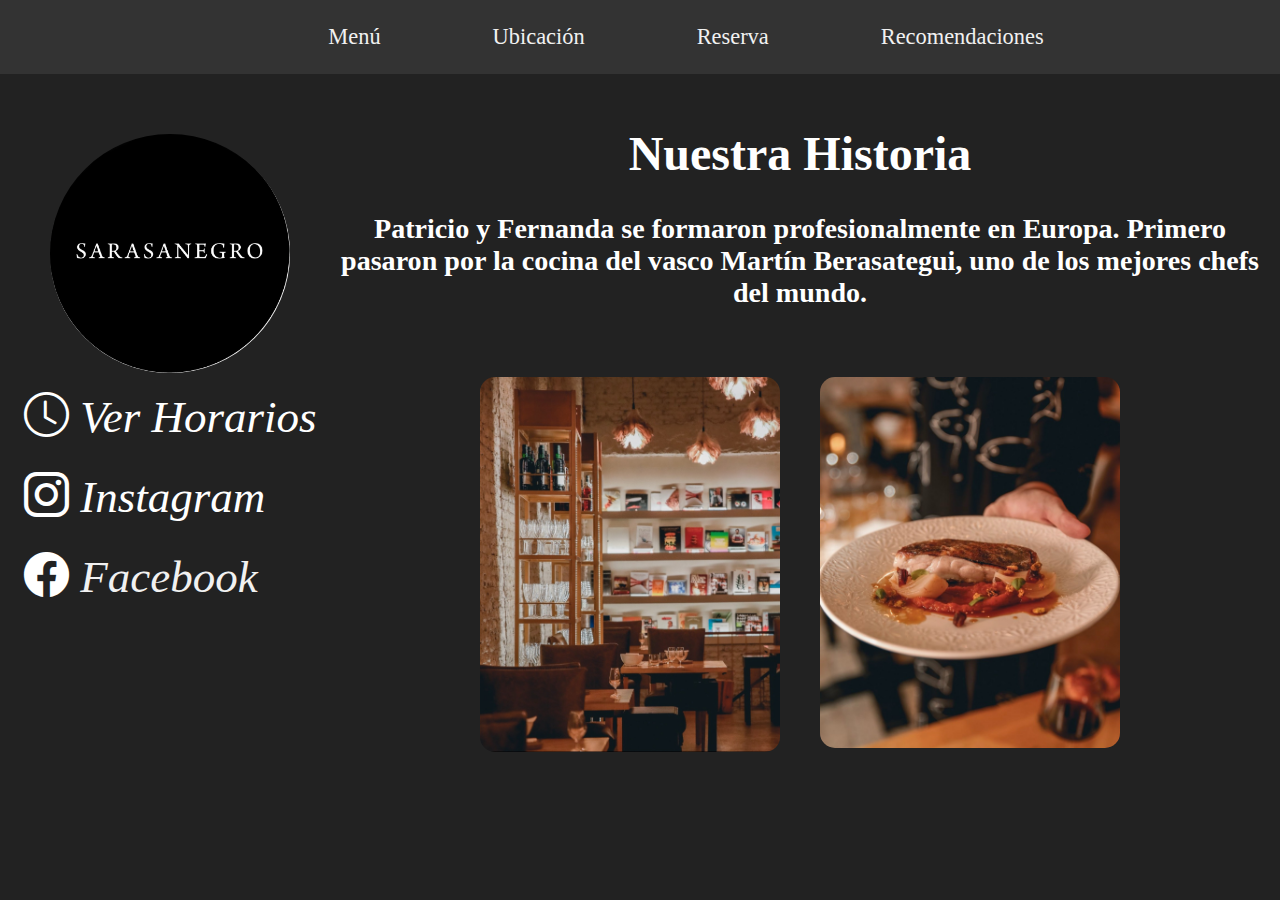
<file: Copia de sarasa fin/index.html>
<!DOCTYPE html>
<html lang="en">
<head>
    <meta charset="UTF-8">
    <meta http-equiv="X-UA-Compatible" content="IE=edge">
    <meta name="viewport" content="width=device-width, initial-scale=1.0">
    <link rel="stylesheet" href="https://cdn.jsdelivr.net/npm/bootstrap-icons@1.10.4/font/bootstrap-icons.css">
    <link rel="stylesheet" href="./estilos.css">
    <title>Tienda</title>
</head>
<body>
    <header>
        <nav>
            <div class="logo-pestanas">
                <div class="desplegable" style="margin-top: 1.6rem";>
                    <i class="bi bi-list hamb"></i>
                    <ul class="oculto">
                        <li><a href="./menu.html">Menú </a></li>
                        <li><a href="./ubicacion.html">Ubicación</a></li>
                        <li><a href="./reserva.html">Reserva</a></li>
                        <li><a href="./eventos.html">Eventos</a></li>
                    </ul>
                </div>
                <div class="navegador">
                    <ul>
                        <div class="enlaces"><li><a href="./menu.html">Menú </a></li></div>
                        <div class="enlaces"><li><a href="./ubicacion.html">Ubicación</a></li></div>
                        <div class="enlaces"><li><a href="./reserva.html">Reserva</a></li></div>
                        <div class="enlaces"><li><a href="./recomend.html">Recomendaciones</a></li></div>
                    </ul>
                </div>
            </div>
        </nav>
    </header>
    <main>
        <div class="titulos">
            <h1>Nuestra Historia</h1>
            <h3>Patricio y Fernanda se formaron profesionalmente en Europa. Primero pasaron por la cocina del vasco Martín Berasategui, uno de los mejores chefs del mundo.</h3>
        </div>
        <div class="imagenes">
            <div class="contenedor-imagen">
                <div class="contenedor-descrip">
                    <div class="imagen">
                        <a href="./ubicacion.html"><img src="./img/comedor.jpeg"></a>
                    </div>
                </div>
            </div>
            <div class="contenedor-imagen">
                <div class="contenedor-descrip">
                    <div class="imagen">
                        <a href="./menu.html"><img src="./img/plato.jpeg"></a>
                    </div>
                </div>
            </div>
        </div>
    </main>
    <footer>
        <div class="logo-contenedor">
            <img class="logo" src="./img/logo.jpeg">
        </div>
        <div class="pie-redes">
            <input type="radio" id="mostrar" name="modal">
            <label for="mostrar" style="cursor: pointer;"><i class="bi bi-clock" target="_blank" style="text-decoration: none; color:#fff"> Ver Horarios</i></label>
            <input type="radio" id="cerrar" name="modal">
            <div id="modal">
                <p>lunes a domigos de 20hs al cierre</p>

                
                <button class="close"><label style="cursor: pointer;" for="cerrar"> X</label></button>
            </div>
            <i class="bi bi-instagram" style="text-decoration: none; color:#fff" ><a href="https://www.instagram.com/sarasanegro/" target="_blank" style="text-decoration: none; color:#fff"> Instagram</a></i>
            <i class="bi bi-facebook" style="text-decoration: none; color:#fff"><a href="https://www.facebook.com/pages/Sarasanegro/406169109481021/"> Facebook</a></i>
        </div>
    </footer>
    <!--<div class="pie-boton">
        <button class="arriba"><a href="#top" class="pie">Volver arriba</a></button>
    </div>-->
    <br>
</body>
</html>
</file>
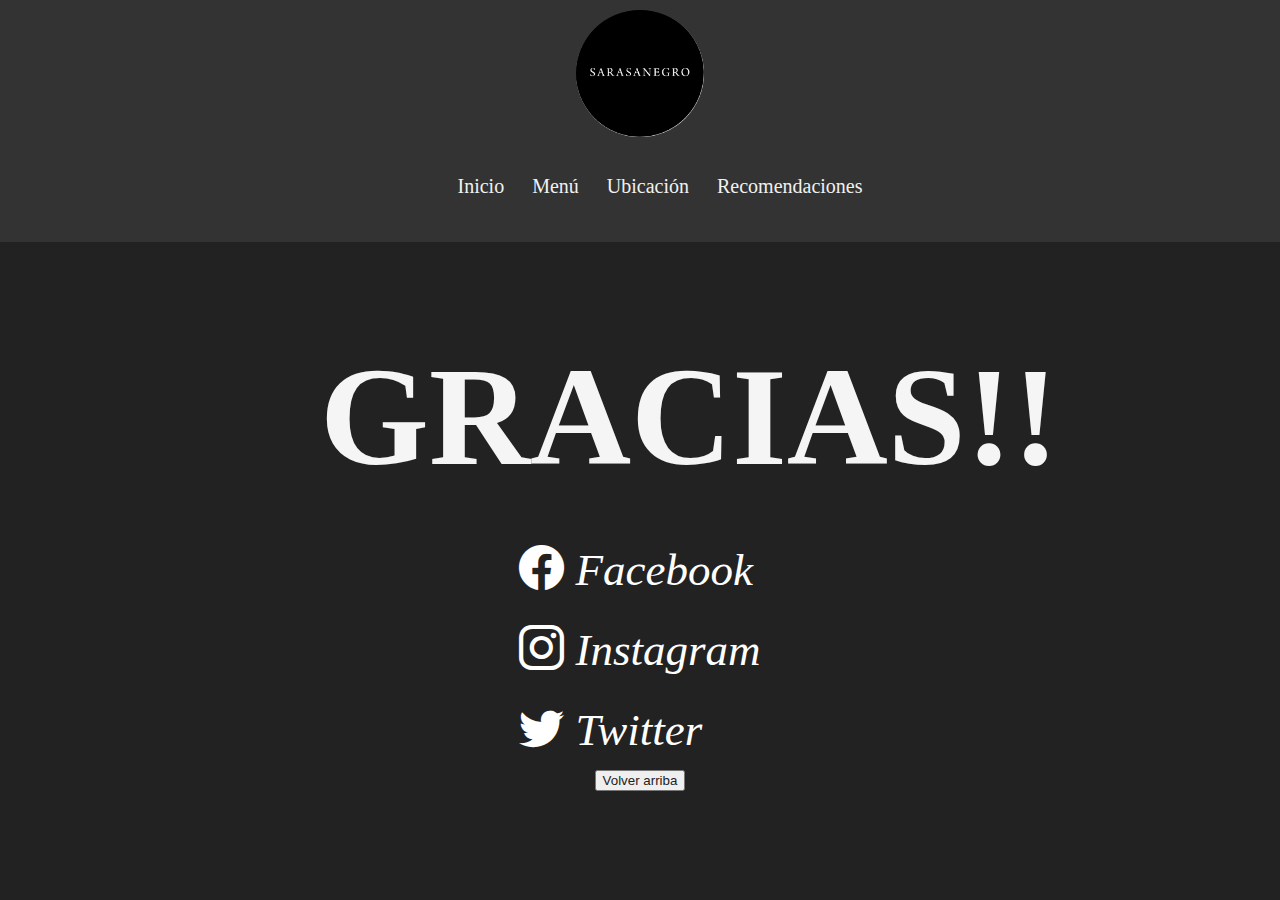
<file: Copia de sarasa fin/gracias.html>
<!DOCTYPE html>
<html lang="en">
<head>
    <meta charset="UTF-8">
    <meta http-equiv="X-UA-Compatible" content="IE=edge">
    <meta name="viewport" content="width=>, initial-scale=1.0">
    <link rel="stylesheet" href="https://cdn.jsdelivr.net/npm/bootstrap-icons@1.10.4/font/bootstrap-icons.css">
    <link rel="stylesheet" href="./estilos.css">
    <title>Tienda</title>
</head>
<body>
    <header>
        <nav class="naveg-artist">
            <div class="bienvenida">
                <!--<h2 id="top" style="font-size:50px;">Productos en existencia</h2>-->
                <img class="logo logo2" src="./img/logo.jpeg">
            </div>
            <div class="logo-pestanas">
                <ul class="naveg-artist-bar">
                    <li><a href="./index .html">Inicio</a></li>
                    <li><a href="./menu.html">Menú</a></li>
                    <li><a href="./ubicacion.html">Ubicación</a></li>
                    <li><a href="./recomend.html">Recomendaciones</a></li>
                </ul>
            </div>
        </nav>
    </header>
    <main class="main-gracias" style="position: relative; text-align: start;">
        <h1 class="titulo-gracias" style="font-size: 140px; color:whitesmoke; height: 90px;">GRACIAS!!</h1>
        <h2 id="mensaje" style="color:#fff; font-size: 100px;"></h2>
    </main>
    <footer class="footer-reserva">
        <div class="pie-redes">
            <i class="bi bi-facebook"> Facebook</i>
            <i class="bi bi-instagram"> Instagram</i>
            <i class="bi bi-twitter"> Twitter</i>
        </div>
        <div class="pie-boton">
            <button><a href="#top" class="pie">Volver arriba</a></button>
        </div>
    </footer>
    <script>
        window.onload = function() {
        // Obtener el valor del parámetro "nombre" de la URL
        var urlParams = new URLSearchParams(window.location.search);
        var nombre = urlParams.get('nombre');
        // Mostrar el mensaje personalizado en la página de agradecimiento
        var mensaje = document.getElementById("mensaje");
        mensaje.textContent = nombre;
    }
    </script>
</body>
</html>
</file>
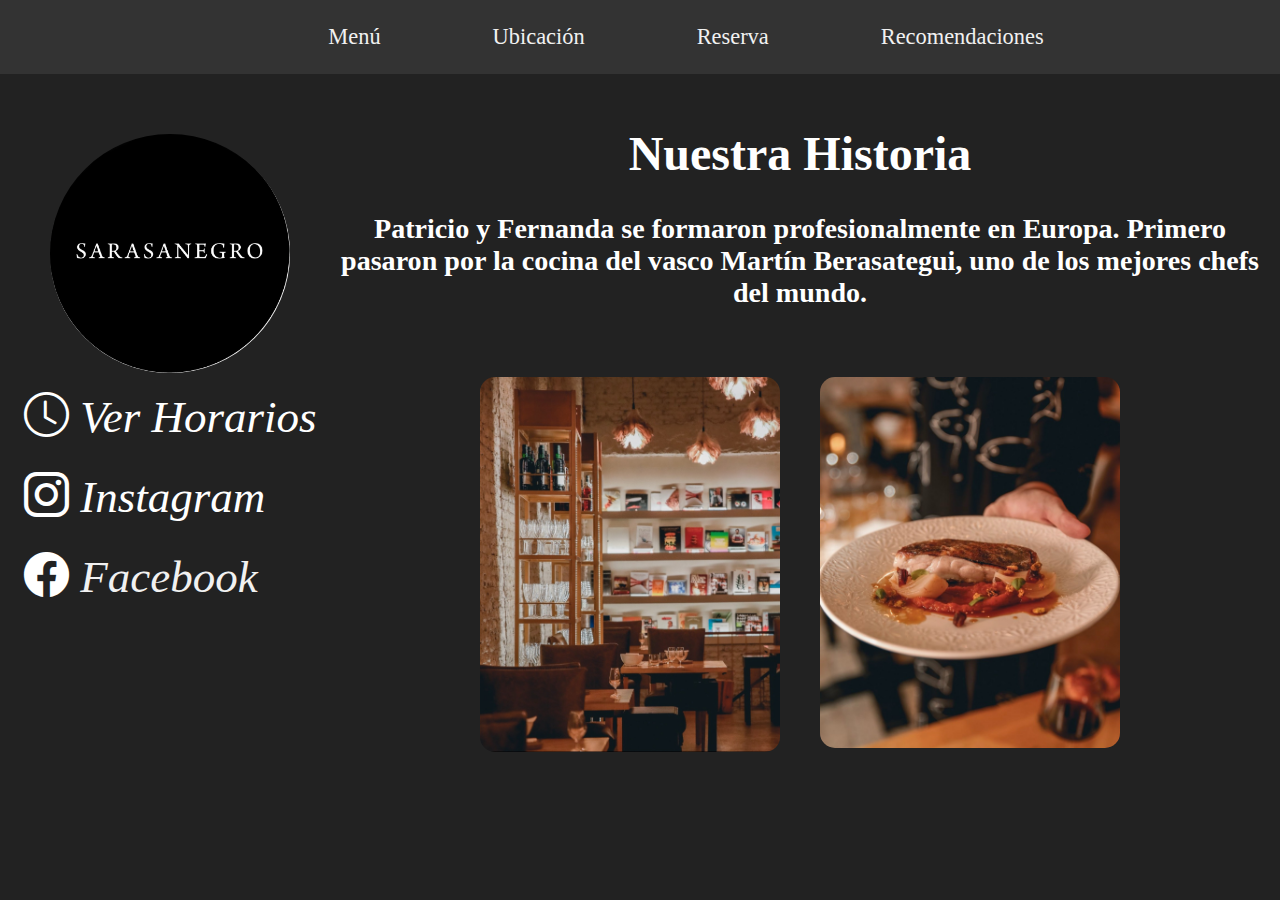
<file: Copia de sarasa fin/index .html>
<!DOCTYPE html>
<html lang="en">
<head>
    <meta charset="UTF-8">
    <meta http-equiv="X-UA-Compatible" content="IE=edge">
    <meta name="viewport" content="width=device-width, initial-scale=1.0">
    <link rel="stylesheet" href="https://cdn.jsdelivr.net/npm/bootstrap-icons@1.10.4/font/bootstrap-icons.css">
    <link rel="stylesheet" href="./estilos.css">
    <title>Tienda</title>
</head>
<body>
    <header>
        <nav>
            <div class="logo-pestanas">
                <div class="desplegable" style="margin-top: 1.6rem";>
                    <i class="bi bi-list hamb"></i>
                    <ul class="oculto">
                        <li><a href="./menu.html">Menú </a></li>
                        <li><a href="./ubicacion.html">Ubicación</a></li>
                        <li><a href="./reserva.html">Reserva</a></li>
                        <li><a href="./eventos.html">Eventos</a></li>
                    </ul>
                </div>
                <div class="navegador">
                    <ul>
                        <div class="enlaces"><li><a href="./menu.html">Menú </a></li></div>
                        <div class="enlaces"><li><a href="./ubicacion.html">Ubicación</a></li></div>
                        <div class="enlaces"><li><a href="./reserva.html">Reserva</a></li></div>
                        <div class="enlaces"><li><a href="./recomend.html">Recomendaciones</a></li></div>
                    </ul>
                </div>
            </div>
        </nav>
    </header>
    <main>
        <div class="titulos">
            <h1>Nuestra Historia</h1>
            <h3>Patricio y Fernanda se formaron profesionalmente en Europa. Primero pasaron por la cocina del vasco Martín Berasategui, uno de los mejores chefs del mundo.</h3>
        </div>
        <div class="imagenes">
            <div class="contenedor-imagen">
                <div class="contenedor-descrip">
                    <div class="imagen">
                        <a href="./ubicacion.html"><img src="./img/comedor.jpeg"></a>
                    </div>
                </div>
            </div>
            <div class="contenedor-imagen">
                <div class="contenedor-descrip">
                    <div class="imagen">
                        <a href="./menu.html"><img src="./img/plato.jpeg"></a>
                    </div>
                </div>
            </div>
        </div>
    </main>
    <footer>
        <div class="logo-contenedor">
            <img class="logo" src="./img/logo.jpeg">
        </div>
        <div class="pie-redes">
            <input type="radio" id="mostrar" name="modal">
            <label for="mostrar" style="cursor: pointer;"><i class="bi bi-clock" target="_blank" style="text-decoration: none; color:#fff"> Ver Horarios</i></label>
            <input type="radio" id="cerrar" name="modal">
            <div id="modal">
                <p>lunes a domigos de 20hs al cierre</p>

                
                <button class="close"><label style="cursor: pointer;" for="cerrar"> X</label></button>
            </div>
            <i class="bi bi-instagram" style="text-decoration: none; color:#fff" ><a href="https://www.instagram.com/sarasanegro/" target="_blank" style="text-decoration: none; color:#fff"> Instagram</a></i>
            <i class="bi bi-facebook" style="text-decoration: none; color:#fff"><a href="https://www.facebook.com/pages/Sarasanegro/406169109481021/"> Facebook</a></i>
        </div>
    </footer>
    <!--<div class="pie-boton">
        <button class="arriba"><a href="#top" class="pie">Volver arriba</a></button>
    </div>-->
    <br>
</body>
</html>
</file>
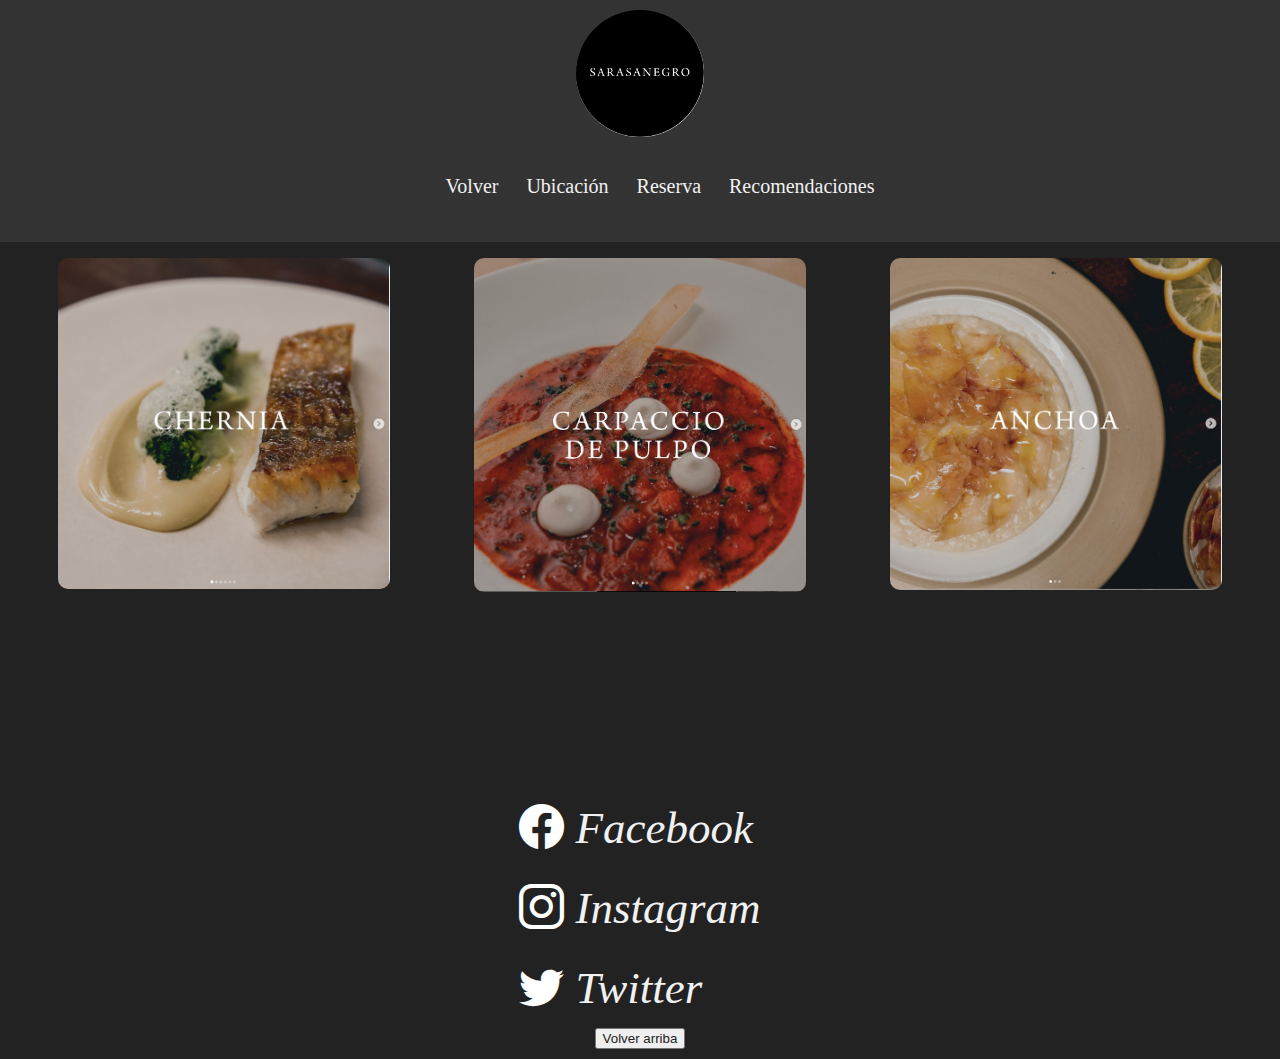
<file: Copia de sarasa fin/menu.html>
<!DOCTYPE html>
<html lang="en">
<head>
    <meta charset="UTF-8">
    <meta http-equiv="X-UA-Compatible" content="IE=edge">
    <meta name="viewport" content="width=device-width, initial-scale=1.0">
    <link rel="stylesheet" href="https://cdn.jsdelivr.net/npm/bootstrap-icons@1.10.4/font/bootstrap-icons.css">
    <link rel="stylesheet" href="./estilos.css">
    <title>Tienda</title>
</head>
<body>
    <header>
        <nav class="naveg-artist">
            <div class="bienvenida">
                <!--<h2 id="top" style="font-size:50px;">Productos en existencia</h2>-->
                <img class="logo logo2" src="./img/logo.jpeg">
            </div>
            <div class="logo-pestanas">
                <ul class="naveg-artist-bar">
                    <li><a href="./index .html">Volver</a></li>
                    <li><a href="./ubicacion.html">Ubicación</a></li>
                    <li><a href="./reserva.html">Reserva</a></li>
                    <li><a href="./recomend.html">Recomendaciones</a></li>
                </ul>
            </div>
        </nav>
    </header>
    <main class="main">
        <div class="imagenes-platos">
            <div class="ingredientes">
                <img src="./img/plato1.png" alt="plato-1" class="img-plato">
                <div class="menu-platos">
                    <p>Este plato fue elaborado a base de una porcion de chernia acompañado de caldo de coliflor</p>
                </div>
            </div>
            <div class="ingredientes">
                <img src="./img/plato2.png" alt="plato-2" class="img-plato">
                <div class="menu-platos">
                    <p>Este plato fue elaborado a base de carpaccio con pulpo</p>
                </div>
            </div>
            <div class="ingredientes">
                <img src="./img/plato3.png" alt="plato-3" class="img-plato">
                <div class="menu-platos">
                    <p>Este plato fue elaborado con una base de arroz cremoso con anchoa de banco ahumada</p>
                </div>
            </div>
        </div>
    </main>
    <footer class="footer">
        <div class="pie-redes">
            <i class="bi bi-facebook"><a href="https://www.facebook.com/pages/Sarasanegro/406169109481021/"> Facebook</a></i>
            <i class="bi bi-instagram"><a href="https://www.instagram.com/sarasanegro/"> Instagram</a></i>
            <i class="bi bi-twitter"><a href="https://twitter.com/Sarasanegro"> Twitter</a></i>
        </div>
        <div class="pie-boton">
            <button><a href="#top" class="pie">Volver arriba</a></button>
        </div>
    </footer>
</body>
</html>
</file>
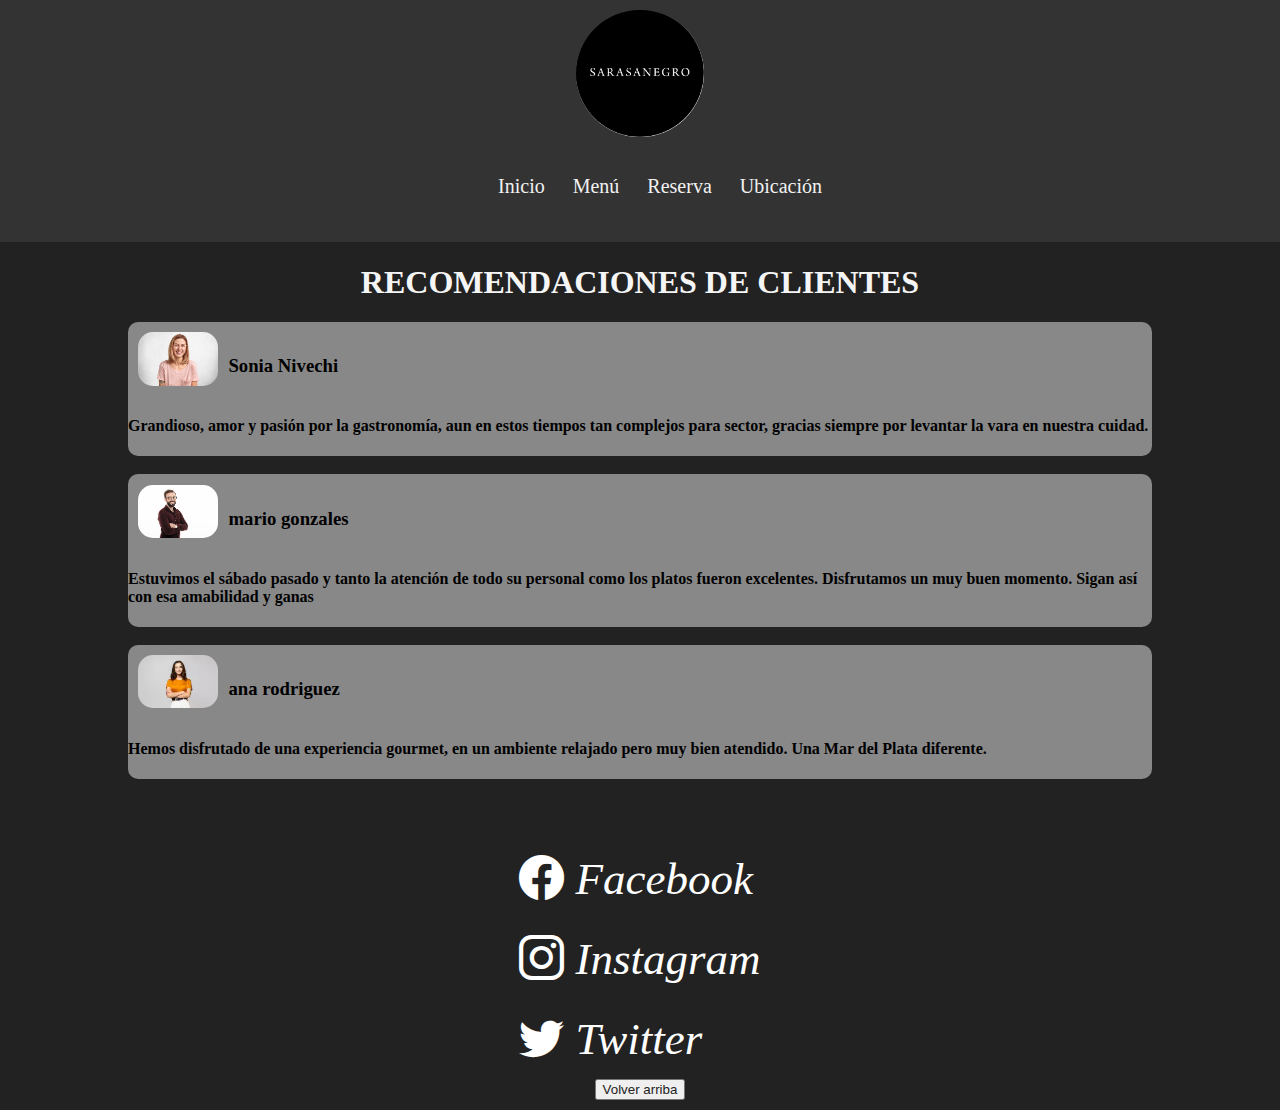
<file: Copia de sarasa fin/recomend.html>
<!DOCTYPE html>
<html lang="en">
<head>
    <meta charset="UTF-8">
    <meta http-equiv="X-UA-Compatible" content="IE=edge">
    <meta name="viewport" content="width=>, initial-scale=1.0">
    <link rel="stylesheet" href="https://cdn.jsdelivr.net/npm/bootstrap-icons@1.10.4/font/bootstrap-icons.css">
    <link rel="stylesheet" href="./estilos.css">
    <title>Tienda</title>
</head>
<body>
    <header>
        <nav class="naveg-artist">
            <div class="bienvenida">
                <!--<h2 id="top" style="font-size:50px;">Productos en existencia</h2>-->
                <img class="logo logo2" src="./img/logo.jpeg">
            </div>
            <div class="logo-pestanas">
                <ul class="naveg-artist-bar">
                    <li><a href="./index .html">Inicio</a></li>
                    <li><a href="./menu.html">Menú</a></li>
                    <li><a href="./reserva.html">Reserva</a></li>
                    <li><a href="./ubicacion.html">Ubicación</a></li>
                </ul>
            </div>
        </nav>
    </header>
    <main class="main-recomend">
        <div class="container">
            <h1 class="titulo-recomend">RECOMENDACIONES DE CLIENTES</h1>
            <div class="contenedor-recomend">
                <div class="contenedor-img-nombre">
                    <img class="logo-opinion" src="./img/persona1.avif"><br>
                    <h3>Sonia Nivechi</h3>
                </div>
                <div class="col-sm-12">
                    <h4 class="page-header">Grandioso, amor y pasión por la gastronomía, aun en estos tiempos tan complejos para sector, gracias siempre por levantar la vara en nuestra cuidad.</h4>
                </div>
            </div><br>
            <div class="contenedor-recomend">
                <div class="contenedor-img-nombre">
                    <img class="logo-opinion" src="./img/persona2.avif"><br>
                    <h3>mario gonzales</h3>
                </div>
                <div class="col-sm-12">
                    <h4 class="page-header">Estuvimos el sábado pasado y tanto la atención de todo su personal como los platos fueron excelentes. Disfrutamos un muy buen momento. Sigan así con esa amabilidad y ganas</h4>
                </div>
            </div><br>
            <div class="contenedor-recomend">
                <div class="contenedor-img-nombre">
                    <img class="logo-opinion" src="./img/persona3.avif"><br>
                    <h3>ana rodriguez</h3>
                </div>
                <div class="col-sm-12">
                    <h4 class="page-header">Hemos disfrutado de una experiencia gourmet, en un ambiente relajado pero muy bien atendido.
                                       Una Mar del Plata diferente.</h4>
                </div>
            </div>
        </div>
    </main>
    <footer class="footer-reserva">
        <div class="pie-redes">
            <i class="bi bi-facebook"> Facebook</i>
            <i class="bi bi-instagram"> Instagram</i>
            <i class="bi bi-twitter"> Twitter</i>
        </div>
        <div class="pie-boton">
            <button><a href="#top" class="pie">Volver arriba</a></button>
        </div>
    </footer>
</body>
</html>
</file>
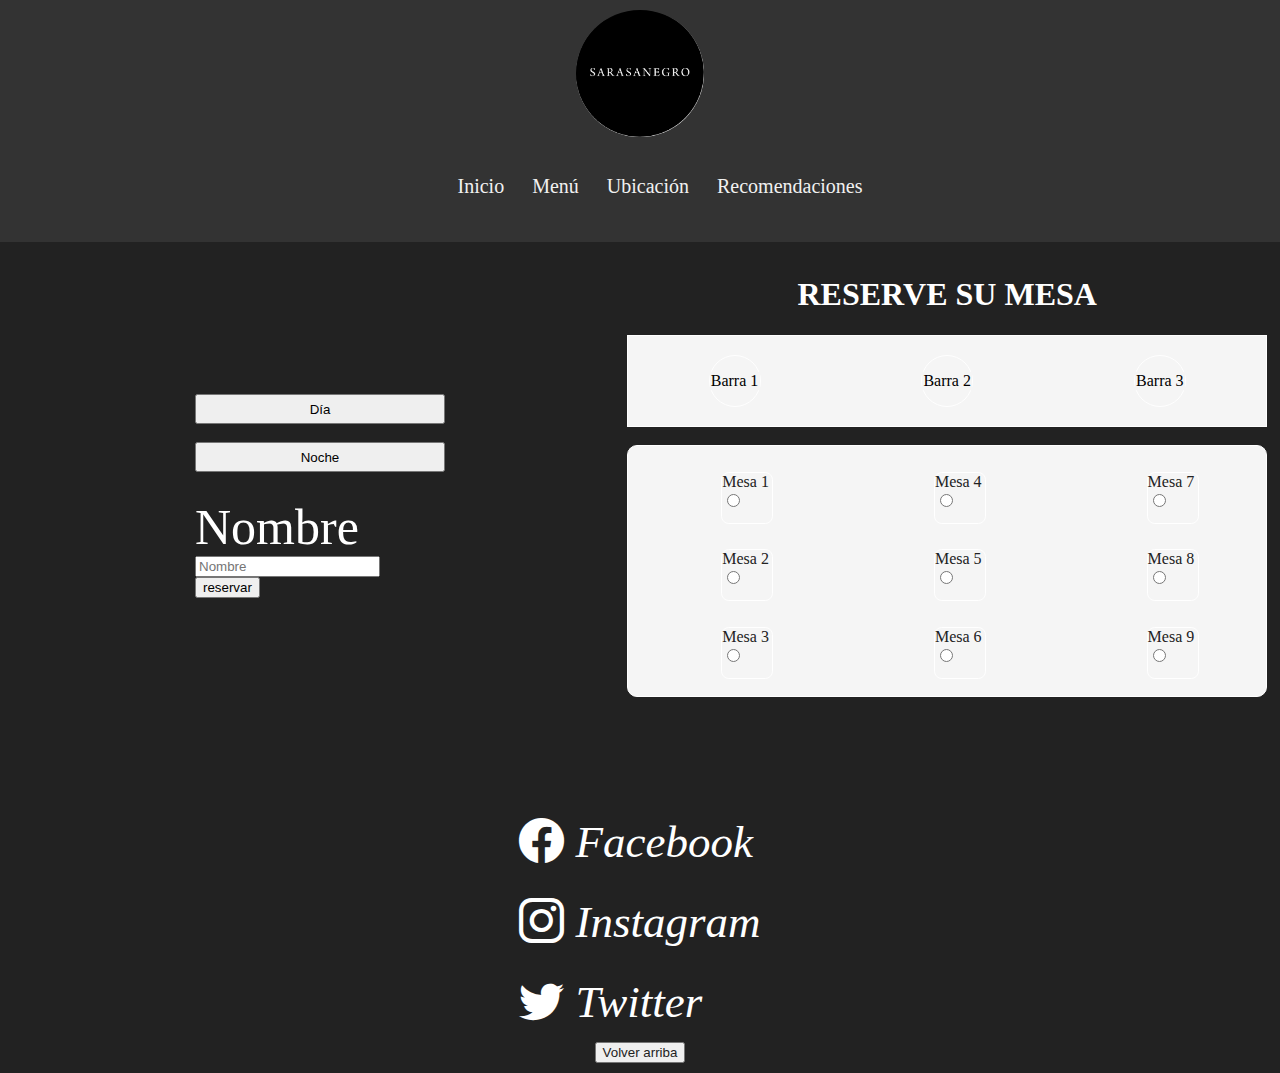
<file: Copia de sarasa fin/reserva.html>
<!DOCTYPE html>
<html lang="en">
<head>
    <meta charset="UTF-8">
    <meta http-equiv="X-UA-Compatible" content="IE=edge">
    <meta name="viewport" content="width=>, initial-scale=1.0">
    <link rel="stylesheet" href="https://cdn.jsdelivr.net/npm/bootstrap-icons@1.10.4/font/bootstrap-icons.css">
    <link rel="stylesheet" href="./estilos.css">
    <style>
        .container-check{
            color:#fff;
        }
    </style>
    <title>Tienda</title>
</head>
<body>
    <header>
        <nav class="naveg-artist">
            <div class="bienvenida">
                <!--<h2 id="top" style="font-size:50px;">Productos en existencia</h2>-->
                <img class="logo logo2" src="./img/logo.jpeg">
            </div>
            <div class="logo-pestanas">
                <ul class="naveg-artist-bar">
                    <li><a href="./index .html">Inicio</a></li>
                    <li><a href="./menu.html">Menú</a></li>
                    <li><a href="./ubicacion.html">Ubicación</a></li>
                    <li><a href="./recomend.html">Recomendaciones</a></li>
                </ul>
            </div>
        </nav>
    </header>
    <main class="main-reserva">
        <section class="reserva-izq">
            <div class="botones-reserva">
                <button type="button" class="boton-horario" id="dia">Día</button><br>
                <button type="button" class="boton-horario" id="noche">Noche</button><br>
                <form action="./gracias.html" method="post" class="form-reserva">
                    <label for="nombre" style="color:#fff;font-size:50px" ;>Nombre</label>
                    <input type="text" id="nombre" name="nombre" placeholder="Nombre" required />
                    <input type="button" value="reservar" onclick="enviarFormulario()" required>
                </form>
            </div>
        </section>
        <section class="reserva-der">
            <h1 class="titulo-reserva" style="text-align: center;">RESERVE SU MESA</h1>
            <div class="barras" style="border: solid #fff 1px;">
                <div class="barra">
                    <p class="texto-barra">Barra 1</p>
                </div>
                <div class="barra">
                    <p class="texto-barra">Barra 2</p>
                </div>
                <div class="barra">
                    <p class="texto-barra">Barra 3</p>
                </div>
            </div><BR>
            <div class="mesas" id="mesas">
                <div class="mesa">
                    <label class="container.-check">Mesa 1</label>
                    <input type="radio" name="radio">
                </div>
                <div class="mesa">
                    <label class="container.-check">Mesa 2</label>
                    <input type="radio" name="radio">
                </div>
                <div class="mesa">
                    <label class="container.-check">Mesa 3</label>
                    <input type="radio" name="radio">
                </div>
                <div class="mesa">
                    <label class="container.-check">Mesa 4</label>
                    <input type="radio" name="radio">
                </div>
                <div class="mesa">
                    <label class="container.-check">Mesa 5</label>
                    <input type="radio" name="radio">
                </div>
                <div class="mesa">
                    <label class="container.-check">Mesa 6</label>
                    <input type="radio" name="radio">
                </div>
                <div class="mesa">
                    <label class="container.-check">Mesa 7</label>
                    <input type="radio" name="radio">
                </div>
                <div class="mesa">
                    <label class="container.-check">Mesa 8</label>
                    <input type="radio" name="radio">
                </div>
                <div class="mesa">
                    <label class="container.-check">Mesa 9</label>
                    <input type="radio" name="radio">
                </div>
            </div>
            <!--<label class="container-check">One
                <input type="radio" checked="checked" name="radio">
                <span class="checkmark"></span>
              </label>
              <label class="container-check">Two
                <input type="radio" name="radio">
                <span class="checkmark"></span>
              </label>
              <label class="container-check">Three
                <input type="radio" name="radio">
                <span class="checkmark"></span>
              </label>
              <label class="container-check">Four
                <input type="radio" name="radio">
                <span class="checkmark"></span>
              </label>-->
        </section>
    </main>
    <footer class="footer-reserva">
        <div class="pie-redes">
            <i class="bi bi-facebook"> Facebook</i>
            <i class="bi bi-instagram"> Instagram</i>
            <i class="bi bi-twitter"> Twitter</i>
        </div>
        <div class="pie-boton">
            <button><a href="#top" class="pie">Volver arriba</a></button>
        </div>
    </footer>
    <script>
        function Noche(){
            let mesas = document.getElementById("mesas");
            if(mesas){
                mesas.style.background = "grey";
            }
        }
        const noche = document.getElementById("noche");
        noche.addEventListener("click", Noche);

        function Dia(){
            let mesas2 = document.getElementById("mesas");
            if(mesas2){
                mesas2.style.background = "#4b4c4d";
            }
        }
        const dia = document.getElementById("dia");
        dia.addEventListener("click", Dia);

        function enviarFormulario() {
            var nombre = document.getElementById("nombre").value;
            if(nombre.trim() !== ""){
            // Redirigir a la página de agradecimiento pasando el nombre como parámetro en la URL
            window.location.href = "./gracias.html?nombre=" + encodeURIComponent(nombre);
            }
        }
    </script>
</body>
</html>
</file>
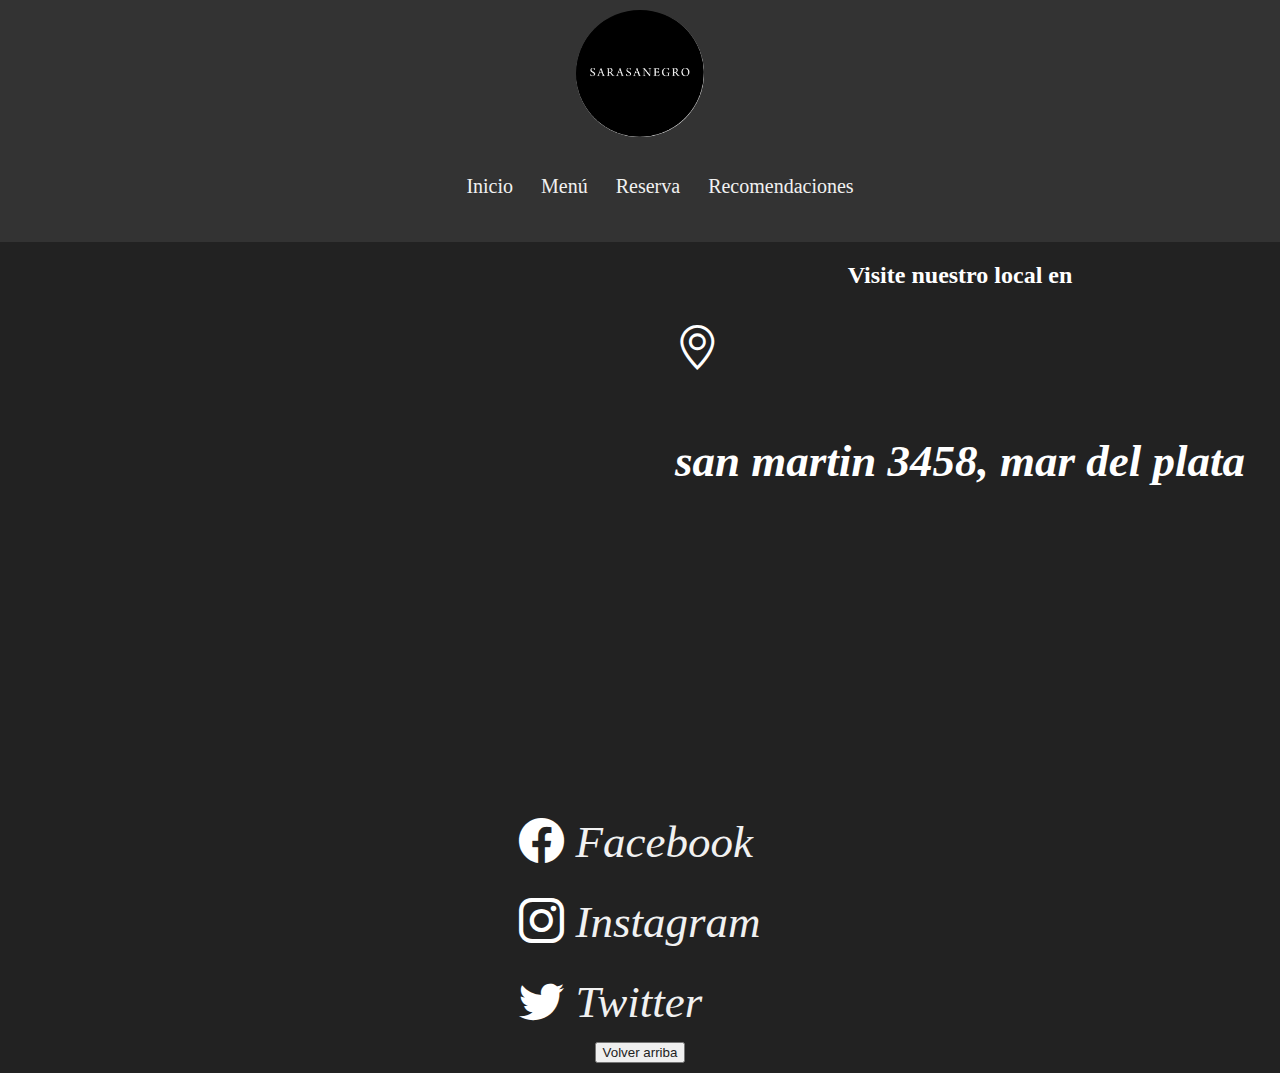
<file: Copia de sarasa fin/ubicacion.html>
<!DOCTYPE html>
<html lang="en">
<head>
    <meta charset="UTF-8">
    <meta http-equiv="X-UA-Compatible" content="IE=edge">
    <meta name="viewport" content="width=device-width, initial-scale=1.0">
    <link rel="stylesheet" href="https://cdn.jsdelivr.net/npm/bootstrap-icons@1.10.4/font/bootstrap-icons.css">
    <link rel="stylesheet" href="./estilos.css">
    <title>Tienda</title>
</head>
<body>
    <header>
        <nav class="naveg-artist">
            <div class="bienvenida">
                <!--<h2 id="top" style="font-size:50px;">Productos en existencia</h2>-->
                <img class="logo logo2" src="./img/logo.jpeg">
            </div>
            <div class="logo-pestanas">
                <ul class="naveg-artist-bar">
                    <li><a href="./index .html">Inicio</a></li>
                    <li><a href="./menu.html">Menú</a></li>
                    <li><a href="./reserva.html">Reserva</a></li>
                    <li><a href="./recomend.html">Recomendaciones</a></li>
                </ul>
            </div>
        </nav>
    </header>
    <main class="main-ubicacion">
        <section class="ubicacion">
            <!--<iframe id="enlaceMapa" title="enlaceMapa" width="300" height="300" src="https://goo.gl/maps/m7z8RZ4oPPWLGweN6"></iframe>-->
            <iframe src="https://www.google.com/maps/embed?pb=!1m18!1m12!1m3!1d3144.2239933538376!2d-57.55549131226551!3d-37.99523550434318!2m3!1f0!2f0!3f0!3m2!1i1024!2i768!4f13.1!3m3!1m2!1s0x9584deaaf8897d95%3A0xc5e9c43b5ba29f73!2sSarasanegro%20Restaurante!5e0!3m2!1ses-419!2sar!4v1685445408365!5m2!1ses-419!2sar" width="400" height="400" style="border:0;" allowfullscreen="" loading="lazy" referrerpolicy="no-referrer-when-downgrade"></iframe>
        </section>
        <section class="ubicacion-desc">
            <h2>Visite nuestro local en</h2>
            <i class="bi bi-geo-alt ubi"> <h4 class= "ubi2">san martin 3458, mar del plata </h4></i>
            </section>
    </main>
    <footer class="footer-ubicacion">
        <div class="pie-redes">
            <i class="bi bi-facebook"><a href="https://www.facebook.com/pages/Sarasanegro/406169109481021/"> Facebook</a></i>
            <i class="bi bi-instagram"><a href="https://www.instagram.com/sarasanegro/"> Instagram</a></i>
            <i class="bi bi-twitter"><a href="https://twitter.com/Sarasanegro"> Twitter</a></i>
        </div>
        <div class="pie-boton">
            <button><a href="#top" class="pie">Volver arriba</a></button>
        </div>
    </footer>
</body>
</html>
</file>
<file: Copia de sarasa fin/estilos.css>
/*estilos heredados*/
.hamb{
    display: none;
    cursor: pointer; 
    color:#fff; 
    font-size: 40px; 
    position: relative;
    top: 0,5rem;
}
.titulos{
    color:#fff;
}
main{
    position: absolute;
    margin-left: 20rem;
}
button{
  cursor: pointer;
}
a{
    text-decoration: none;
    color: #f1f1f1;
}
li{
  list-style: none;
  margin: 14px;
}
ul{
  display: flex;
}
img{
  border-radius: 15px;
}
i{
  margin: 14px;
  font-size: 45px;
}
p{
  color:#fff;
}
.arriba{
  position: relative;
  width: 100%;
  height: 40px;
  background: #000;
  border-radius: 5px;
}
.navegador{
    font-size: 1.4rem;
} /*REVISAR */
.enlaces{
    margin-left: 5.5rem;
}
.logo{
    width: 15rem;
    border-radius: 50%;
}
/* leer mas */
form{
  display: flex;
  position: relative;
  width: 100vh;
  height: 80px;
}
.texto .oculto{
  display: flex;
  position: absolute;
}
#texto:checked + div > .oculto{
  display:none;
}
/*MODAL*/
#modal{
    background: #00000099;
    position:fixed;
    top:-50vh;
    left: 315px;
    height: 50vh;
    width: 50vw;
    transition: all .5s;
    border-radius: 10px;
}
#mostrar{
    display: none;
}
#mostrar + label{
    display: contents;
    margin: auto;
}
#mostrar:checked ~ #modal{
    top:0;
}
#cerrar{
    display: none;
}
#cerrar + label{
    position: absolute;
    z-index: 100;
    color:#fff;
    width: 25px;
    height: 25px;
    transition: all .5s;
    display: none;
}
.close{
    width: 30px;
    height: 30px;
    border-radius: 50%;
    display: flow-root;
    position: absolute;
    top: 20px;
}
#mostrar:checked ~ #cerrar + label{
    display:block;
}
#cerrar:checked + label{
    display: none;
}

#cerrar:checked ~ #modal{
    top: -50vh;
}
#modal p{
    font-size: 1.5em;
}
/*desplegable*/
.desplegable:hover .oculto{
    display:flex;
    position: fixed;
    margin-top: -15px;
    margin-left: 15px;
    background: #888;
    border-radius: 15px;
    cursor: pointer;
    color:#fff;
}
.oculto{
    display:none;
}
/* Estilos generales */

body {
    margin: 0;
    padding: 0;
    background: #222;
    font-family: cormorant;
  }
  
  /* Estilos para el encabezado y la navegación */
  
  header {
    display: flex;/*heredado*/
    justify-content: center;
    background-color: #333;
    color: #fff;
    padding: 10px;
  }
  
  nav {
    display: flex;
    justify-content: space-between;
    align-items: center;
  }

  .logo-pestanas {
    display: flex;
    align-items:flex-end;
  }
  
  .navegador ul {
    display: flex;
    list-style: none;
    padding: 0;
    margin: 0;
  }
  
  .navegador ul li {
    margin-right: 10px;
  }
  
  /* Estilos para el contenido principal */
  
  .titulos {
    text-align: center;
    padding: 20px;
    font-size: 1.5rem;
  }
  
  .imagenes {
    display: flex;
    flex-wrap: wrap;
    justify-content: center;
  }
  
  .contenedor-imagen {
    width: 100%;
    max-width: 400px;
    padding: 10px;
  }
  
  .contenedor-descrip {
    /*background-color: #f1f1f1;*/
    padding: 10px;
    text-align: center;
  }
  
  .imagen img {
    width: 100%;
  }
  
  /* Estilos para el pie de página */
  
  footer {
    width: fit-content;
    /*background-color: #333;*/
    color: #fff;
    padding: 10px;
    text-align: center;
    margin-top: 50px;
  }
  
  .pie-redes {
    display: flex;
    flex-direction: column;
    align-items: flex-start;
  }
  
  /* Media queries */
  
  /* Tamaño pequeño */
  @media screen and (max-width: 480px) {
    header{
        justify-content: flex-start;
    }
    .navegador{
        display: none;
    }
    .naveg-artist-bar{
      display: flex;
      justify-content: center;
      flex-wrap: wrap;
    }
    .hamb{
        display: flex;
        cursor: pointer; 
        color:#fff; 
        font-size: 40px; 
        position: relative;
        top: 0,5rem;
    }
    main{
        position: relative;
        margin-left: 0;
    }
    footer{
        margin-left: 3rem;
    }
    .titulos {
      padding: 10px;
    }
  
    .contenedor-imagen {
      width: 100%;
      max-width: 100%;
    }
  
    .pie-redes {
      flex-wrap: wrap;
      justify-content: center;
    }
        /* pagina de menú */
    .imgagenes-platos{
      flex-direction: column;
    }
    .main-ubicacion{
      flex-direction: column;
      align-items: center;
    }
  }
  
  /* Tamaño mediano */
  @media screen and (min-width: 481px) and (max-width: 768px) {
    header{
        justify-content: flex-start;
    }
    .oculto{
        margin-top: -20px;
    }
    .navegador{
        display: none;
    }
    .naveg-artist-bar{
      display: flex;
      justify-content: center;
      flex-wrap: wrap;
    }
    .hamb{
        display: flex;
        cursor: pointer; 
        color:#fff; 
        font-size: 40px; 
        position: relative;
        top: 0,5rem;
    }
    main{
        position: relative;
        margin-left: 0;
    }
    footer{
        margin-left: 5rem;
    }
    .titulos {
      padding: 20px;
    }
  
    .contenedor-imagen {
      width: 50%;
      max-width: 50%;
    }
    .main-ubicacion{
      flex-direction: column;
      align-items: center;
    }
  }
  
  /* Tamaño grande */
  @media screen and (min-width: 769px) {
    .contenedor-imagen {
      width: 33.33%;
      max-width: 33.33%;
    }
  }
/* pagina de menú */
.logo2{
  width: 8rem;
  border-radius: 50%;
}
.naveg-artist{
  display: flex;
  margin-left: auto;
  margin-right: auto;
  flex-direction: column;
}
.naveg-artist-bar {
  font-size: 20px;
}
.imagenes-platos{
  display: grid;
  grid-template-columns: repeat(auto-fit, minmax(200px, 2fr));
  margin: 1rem;
  width: 100%;
}
.img-plato{
  width: 80%;
  height: auto;
  object-fit: contain;
  transition: transform 0.3s ease;
  border-radius: 10px;
}
.menu-platos{
  border-radius: 4px;
  display: flex;
  justify-content: center;
  position: relative;
  overflow: hidden;
  width: 80%;
  height: 120px;
}
.menu-platos:hover .img-plato {
  transform: scale(1.1);
  border-radius: 4px;
}
.menu-platos p {
  display: none;
}

.img-plato:hover + .menu-platos p {
  display: block;
}
.ingredientes{
  display: flex;
  flex-direction: column;
  align-items: center;
  text-align: justify;
}
.footer{
  padding: 10px;
  text-align: center;
  margin-left:auto;
  margin-right: auto;
}
.pie{
  color:#222;
}
.pie-redes{
  display: flex;
  color:#fff;
}
.main{
  position: relative;
  display: flex;
  margin: 0;
  justify-content: center;
}
/* PÁGINA DE UBICACIÓN */
.main-ubicacion{
  height: 500px;
  position: relative;
  display: flex;
  margin: 0;
}
.ubicacion{
  display: flex;
  justify-content: center;
  width: 50%;
  margin: 0;
}
.ubicacion-desc{
  width: 50%;
  display: flex;
  color: #fff;
  flex-direction: column;
  align-items: center;
}
.footer-ubicacion{
  display: flex;
  flex-direction: column;
  align-items: center;
  width: auto;
}
iframe{
  border-radius: 20px;
  width: 90%;
  height: auto;
}
/* RESERVAS */
.form-reserva{
  position: absolute;
  top: 16rem;
  display: flex;
  align-items: start;
  flex-direction: column;
}
.main-reserva{
  margin: 0;
  width: 100%;
  height: 500px;
  position: relative;
}
.titulo-reserva{
  color:#fff;
}
.botones-reserva{
  display: flex;
  flex-direction: column;
}
.reserva-izq{
  height: 400px;
  display:flex;
  align-items: center;
  justify-content: center;
  position: absolute;
  width:50%;
}
.reserva-der{
  margin:1%;
  float:right;
  width: 50%;
}
.barras{
  display: flex;
  justify-content: space-around;
  background: whitesmoke;
}
.barra{
  margin: 3%;
  color: #222;
  text-align: center;
  width: 50px;
  height: 50px;
  border: solid #fff 1px;
  border-radius: 50%;
}
.mesas{
  border: solid #fff 1px;
  border-radius: 10px;
  background: whitesmoke;
  display: flex;
  flex-direction: column;
  flex-wrap: wrap;
  height: 250px;
  align-items: center;
  color:#fff ;
}
.mesa{
  margin: 4% 0 0 4%;
  width: 50px;
  height: 50px;
  color:#222;
  border:solid #fff 1px;
  border-radius: 15%;
}
.texto-barra{
  color:black;
  background: whitesmoke;
}
.boton-horario{
  width: 250px;
  height: 30px;
}
.footer-reserva{
  width: auto;
  display: flex;
  align-items: center;
  flex-direction: column;
}
.container-check{
  color:black;
}
/* RECOMENDACIONES */
.logo-opinion{
  width: 80px;
  margin: 1%;
}
.container{
  display: flex;
  flex-direction: column;
  align-items: center;
}
.contenedor-recomend{
  border-radius: 10px;
  width: 80%;
  background: #888;
}
.titulo-recomend{
  text-align: center;
  color:whitesmoke;
}
.main-recomend{
  margin: 0;
  position: relative;
}
.contenedor-img-nombre{
  display: flex;
  align-items: flex-end;
}
</file>
